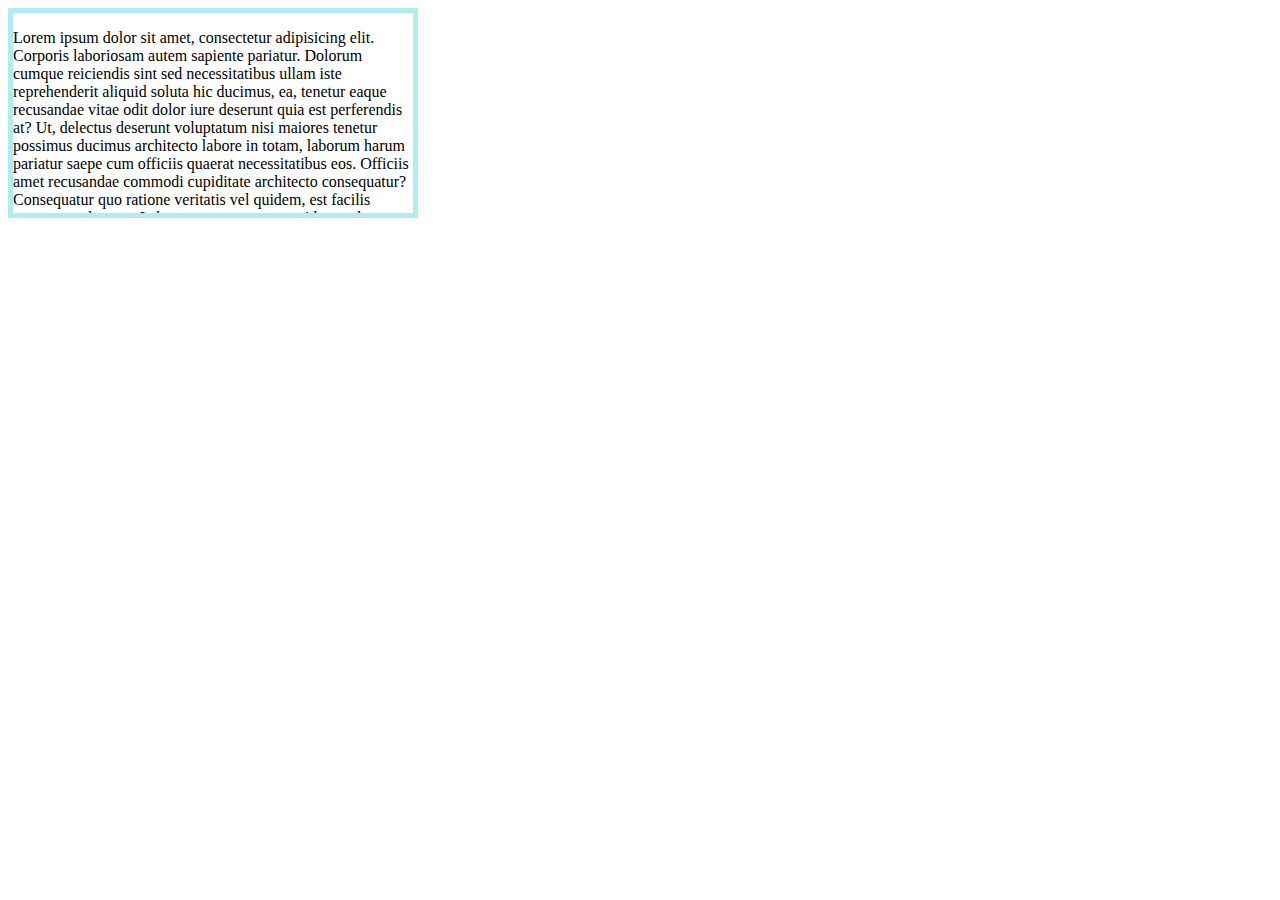
<file: index.html>
<!DOCTYPE html>
<html lang="en">
<head>
    <meta charset="UTF-8">
    <meta name="viewport" content="width=device-width, initial-scale=1.0">
    <title>Document</title>
    <link rel="stylesheet" href="style.css">
</head>
<body>
    <div class="box">
        <p>Lorem ipsum dolor sit amet, consectetur adipisicing elit. Corporis laboriosam autem sapiente pariatur. Dolorum cumque reiciendis sint sed necessitatibus ullam iste reprehenderit aliquid soluta hic ducimus, ea, tenetur eaque recusandae vitae odit dolor iure deserunt quia est perferendis at? Ut, delectus deserunt voluptatum nisi maiores tenetur possimus ducimus architecto labore in totam, laborum harum pariatur saepe cum officiis quaerat necessitatibus eos. Officiis amet recusandae commodi cupiditate architecto consequatur? Consequatur quo ratione veritatis vel quidem, est facilis magnam voluptate. Laborum accusamus provident voluptate repudiandae unde? Eligendi fuga eveniet similique laboriosam voluptas! Officia itaque enim repellendus placeat voluptates neque asperiores beatae corporis accusantium voluptatibus ipsum, ratione, minima a quis eius fugiat porro explicabo provident eveniet? Minima aliquam placeat soluta provident nisi. Exercitationem?</p>
    </div>
</body>
    <div class="box2">
        <p>Lorem ipsum, dolor sit amet consectetur adipisicing elit. Eum quae rerum aperiam iure, facilis amet unde impedit maxime assumenda dolorem id maiores illum sequi fugit ut ducimus inventore. Blanditiis, dolorum!</p>
    </div>
</html>
</file>
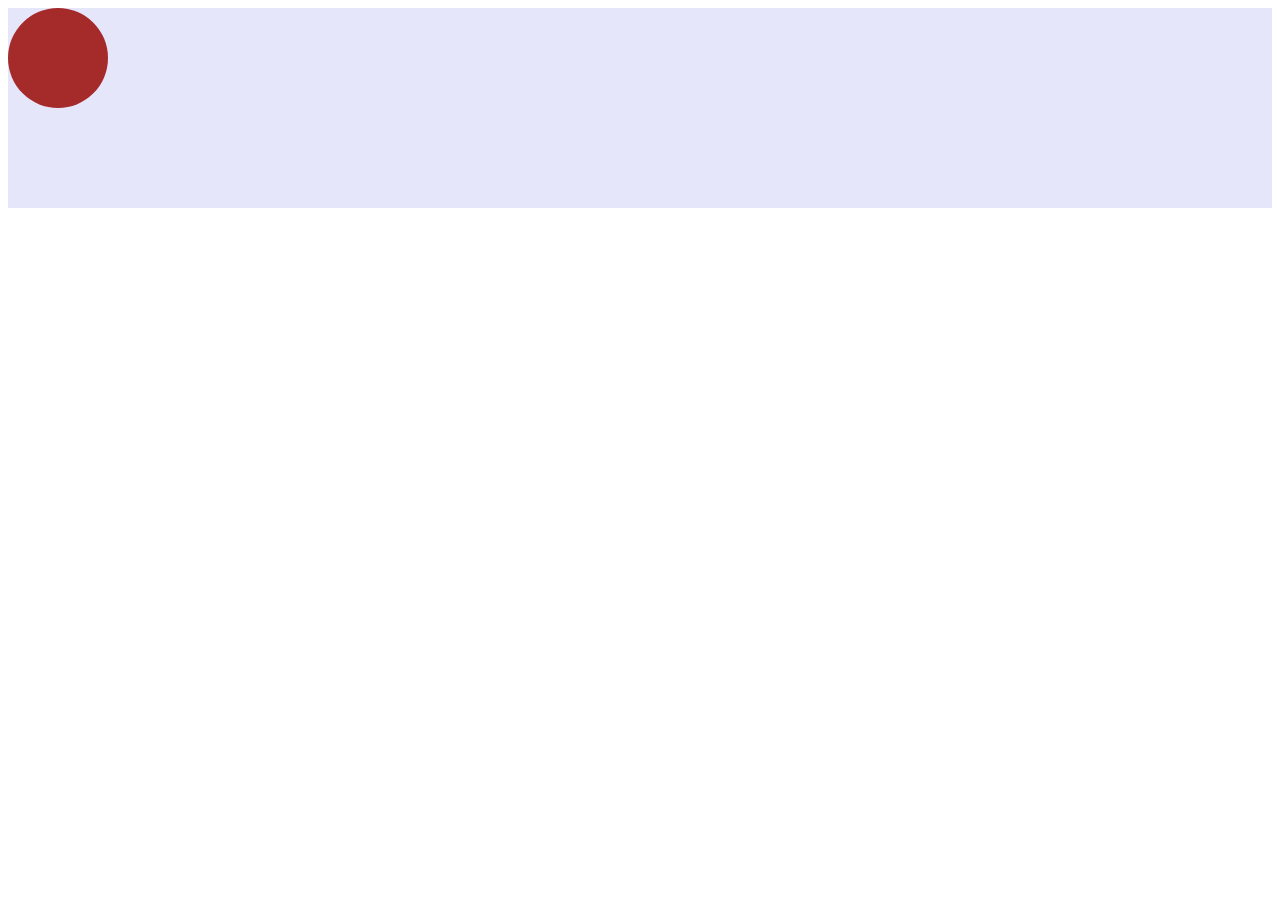
<file: animation.html>
<!DOCTYPE html>
<html lang="en">
<head>
    <meta charset="UTF-8">
    <meta name="viewport" content="width=device-width, initial-scale=1.0">
    <title>Animation</title>
    <style>
        @keyframes slidein{
            0%{
                
                left:0px;
                top:0px;
            }
            50%{
                
                left:400px;
                top:100px;
                background-color: lawngreen;
            }
            100%{
                left:800px;
                top:0px;
            }
        }
        .ball{
            height: 100px;
            width: 100px;
            border-radius: 50%;
            background-color: brown;
            position: absolute;
        }
        .stage{
            background-color:lavender;
            height: 200px;
            min-width: 800px;
        }
        .stage:hover .ball{
            animation: slidein 3s ease-in-out .5s infinite alternate; 
        }
    </style>
</head>
<body>
    <div class="stage">
        <div class="ball">

        </div>
    </div>
</body>
</html>
</file>
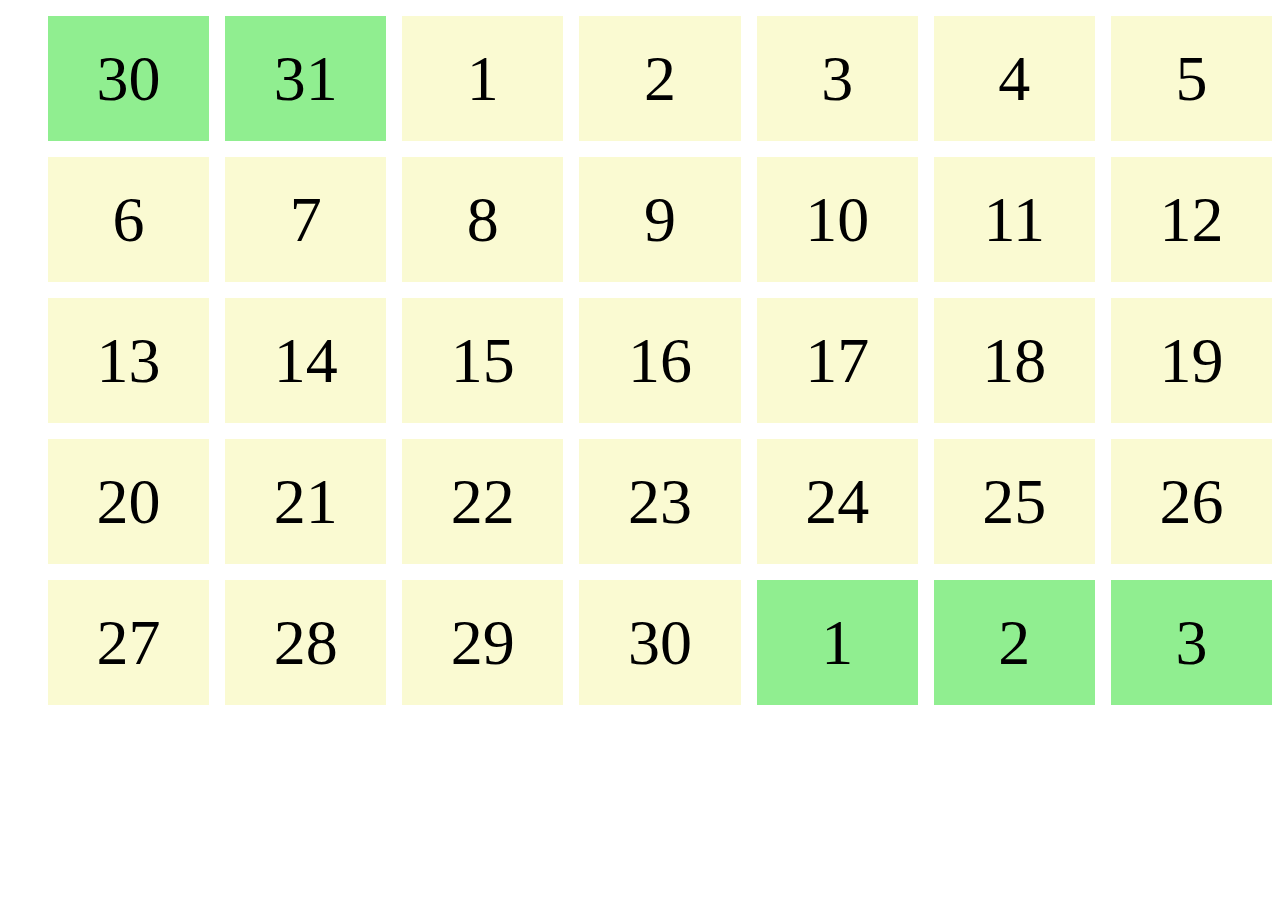
<file: calender.html>
<!DOCTYPE html>
<html lang="en">
<head>
    <meta charset="UTF-8">
    <meta name="viewport" content="width=device-width, initial-scale=1.0">
    <title>Document</title>
    <style>
        .calender ul{
            display: grid;
            grid-template-columns: repeat(7, 1fr);
            grid-gap: 1em;
        }
        .calender li{
            display: flex;
            justify-content: center;
            align-items: center;
            list-style: none;
            font-size: 4em;
            height: 125px;
            background-color: lightgoldenrodyellow;
        }
        .other-month{
            background-color: lightgreen !important;
        }
    </style>
</head>
<body>
    <div class="calender">
        <ul>
            <li class="other-month">30</li>
            <li class="other-month">31</li>
            <li>1</li>
            <li>2</li>
            <li>3</li>
            <li>4</li>
            <li>5</li>
            <li>6</li>
            <li>7</li>
            <li>8</li>
            <li>9</li>
            <li>10</li>
            <li>11</li>
            <li>12</li>
            <li>13</li>
            <li>14</li>
            <li>15</li>
            <li>16</li>
            <li>17</li>
            <li>18</li>
            <li>19</li>
            <li>20</li>
            <li>21</li>
            <li>22</li>
            <li>23</li>
            <li>24</li>
            <li>25</li>
            <li>26</li>
            <li>27</li>
            <li>28</li>
            <li>29</li>
            <li>30</li>
            <li class="other-month">1</li>
            <li class="other-month">2</li>
            <li class="other-month">3</li>
        </ul>
    </div>
</body>
</html>
</file>
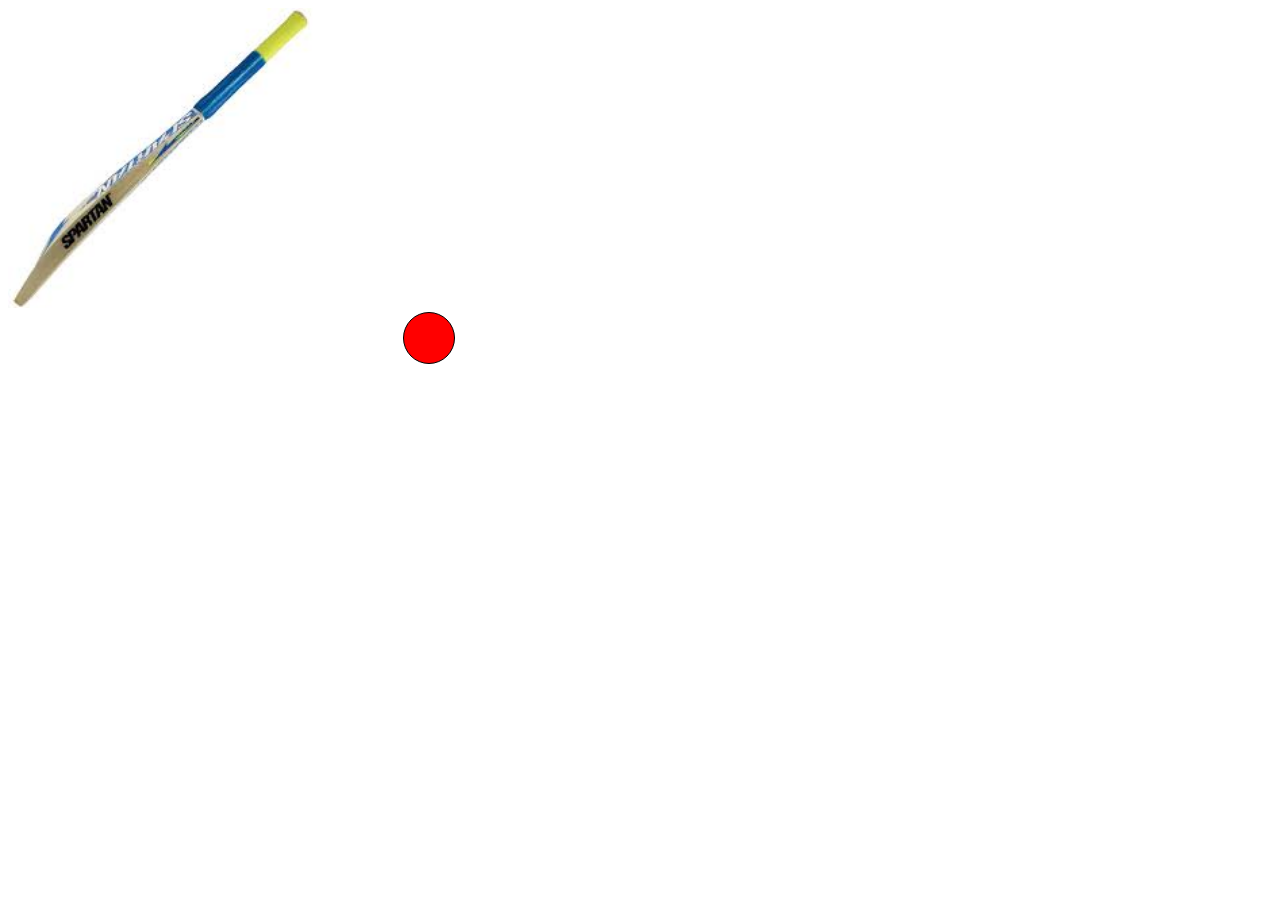
<file: Cricket.html>
<!DOCTYPE html>
<html lang="en">
<head>
    <meta charset="UTF-8">
    <meta name="viewport" content="width=device-width, initial-scale=1.0">
    <title>Cricket</title>

    <style>
        .bat{
            transition: transform .2s ease-in-out 0s;
            height: 300px;
        }
        .bat:hover{
            transform: rotate(-60deg);
            transform-origin: 100% 0%;
        }
        .ball{
            height: 50px;
            width: 50px;
            border-radius: 50%;
            background-color: red;
            position: relative;
            left: 395px;
            border: 1px solid black;
            transition: transform 1s ease-in-out 0.2s;
        }
        .field:hover .ball{
            transform:translate(800px, -200px);
        }
    </style>
</head>
<body>
    <div class="field">
        <img class="bat" src="images/bat.jpg" alt="">
        <div class="ball"></div>
    </div>
</body>
</html>
</file>
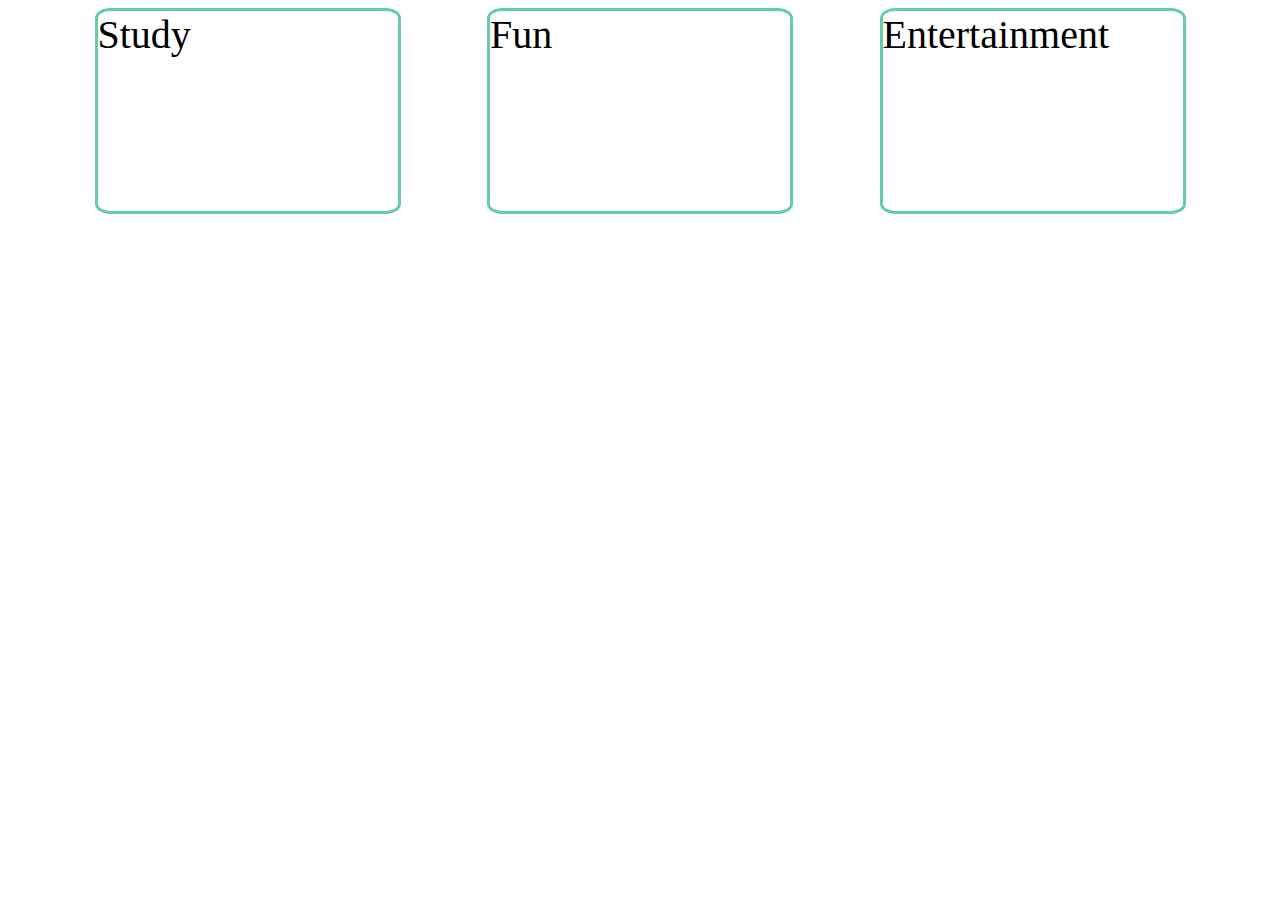
<file: flexbox.html>
<!DOCTYPE html>
<html lang="en">
<head>
    <meta charset="UTF-8">
    <meta name="viewport" content="width=device-width, initial-scale=1.0">
    <title>Document</title>
    <style>
        .container{
            display:flex;
            justify-content: space-evenly;
        }
        .box{
            width: 300px;
            height: 200px;
            font-size: 40px;
            border: 3px solid mediumaquamarine;
            border-radius: 5%;
        }
        
    </style>
</head>
<body>
    <div class="container">
        <div class="box">Study</div>
        <div class="box">Fun</div>
        <div class="box entertainment">Entertainment</div>
    </div>
</body>
</html>
</file>
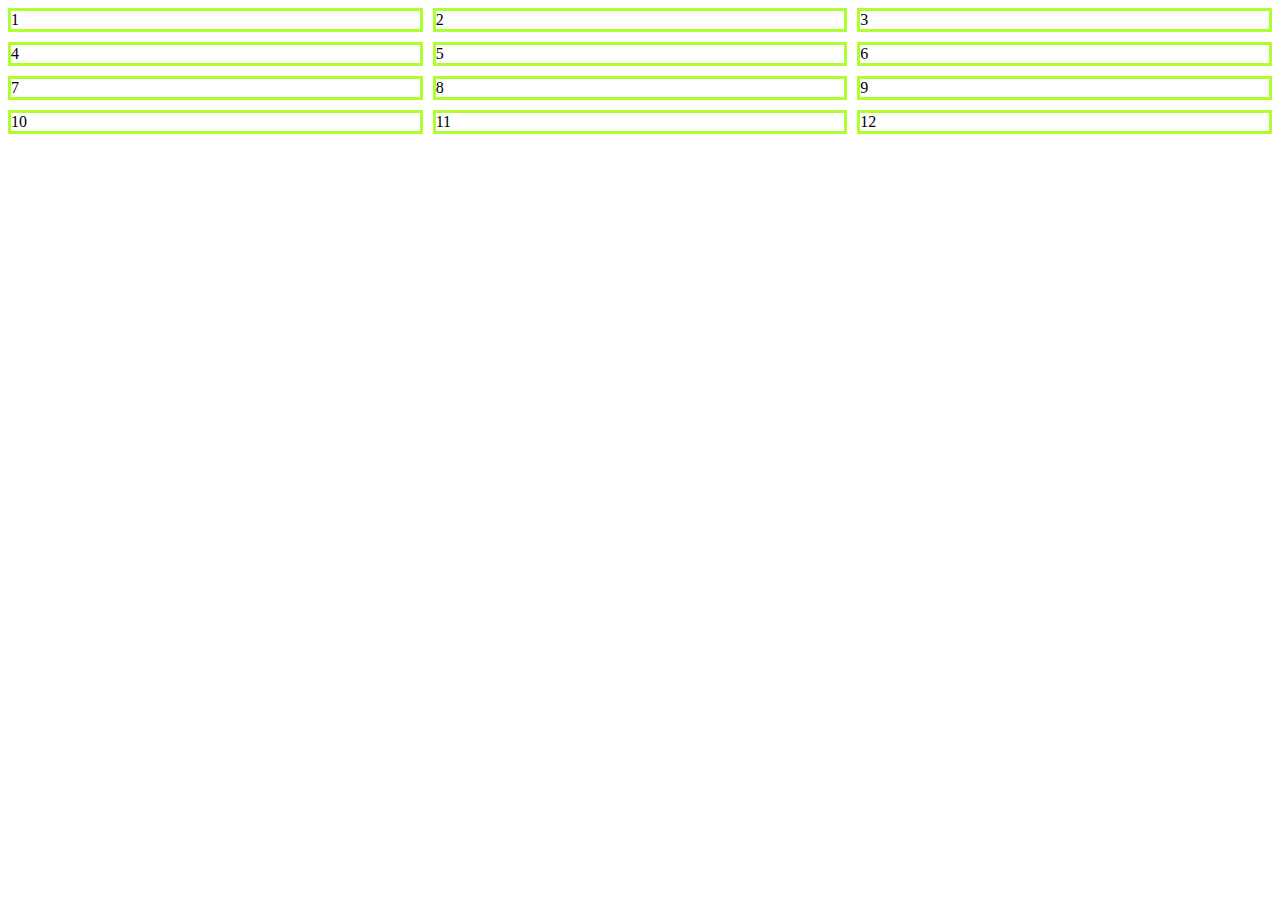
<file: grid.html>
<!DOCTYPE html>
<html lang="en">
<head>
    <meta charset="UTF-8">
    <meta name="viewport" content="width=device-width, initial-scale=1.0">
    <title>Document</title>
    <style>
        .grid{
            display: grid;
            grid-template-columns: repeat(3,1fr);
            grid-gap: 10px;
        }
        .box{
            border: 3px solid greenyellow;
            
    </style>
</head>
<body>
    <div class="grid">
        <div class="box">1</div>
        <div class="box">2</div>
        <div class="box">3</div>
        <div class="box">4</div>
        <div class="box">5</div>
        <div class="box">6</div>
        <div class="box">7</div>
        <div class="box">8</div>
        <div class="box">9</div>
        <div class="box">10</div>
        <div class="box">11</div>
        <div class="box">12</div>
    </div>
</body>
</html>
</file>
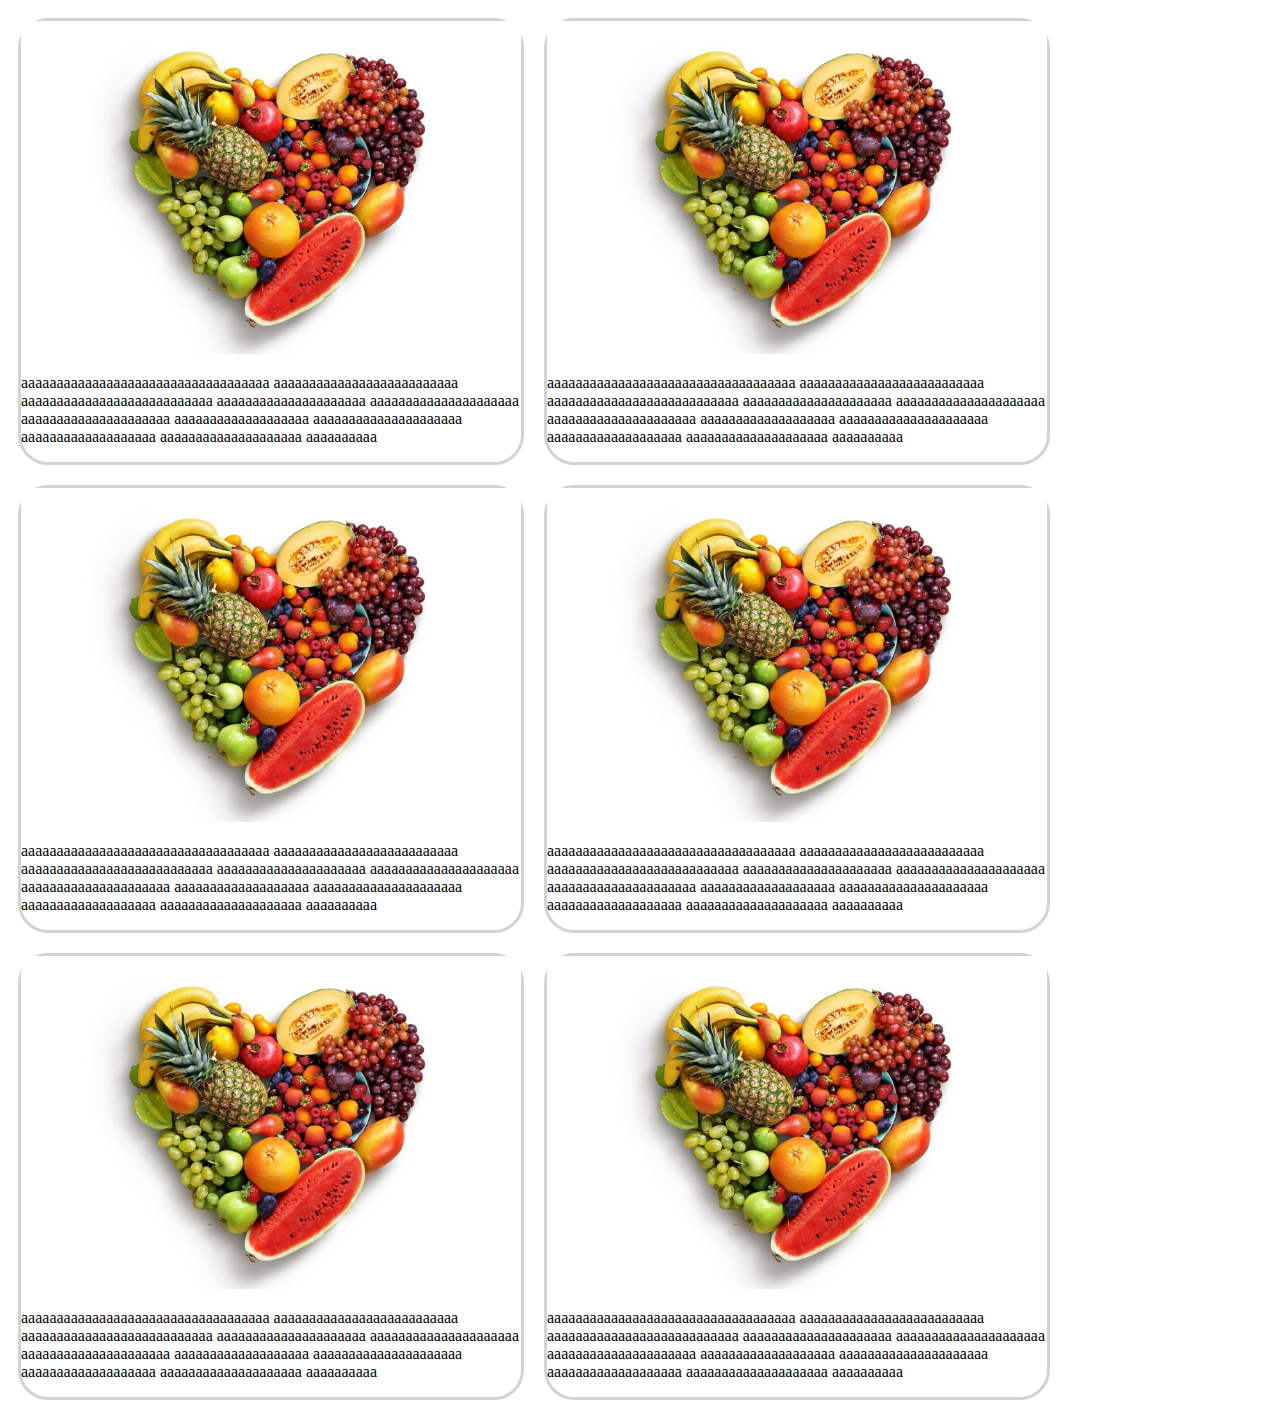
<file: mediaQuery.html>
<!DOCTYPE html>
<html lang="en">
<head>
    <meta charset="UTF-8">
    <meta name="viewport" content="width=device-width, initial-scale=1.0">
    <title>Document</title>
    <style>
        .container{
            display: flex;
            flex-direction: row;
            flex-wrap: wrap;
        }
        .food{
            margin: 10px;
            border: 3px solid lightgray;
            border-radius: 30px;
            width: 500px;
        }
        .food img{
            width: 100%;
        }
        /* @media (max-width: 500px) {
            .container{
                flex-direction: column;
            }
            .container .food{
                background-color: rosybrown;
            }
        }
        @media(min-width: 800px;){
            .container .food{
                background-color: royalblue;
            }
        } */
    </style>
</head>
<body>
    <div class="container">
    <div class="food">
        <img src="images/food.jpg" alt="">
        <p>aaaaaaaaaaaaaaaaaaaaaaaaaaaaaaaaaaa aaaaaaaaaaaaaaaaaaaaaaaaaa aaaaaaaaaaaaaaaaaaaaaaaaaaa aaaaaaaaaaaaaaaaaaaaa aaaaaaaaaaaaaaaaaaaaa aaaaaaaaaaaaaaaaaaaaa aaaaaaaaaaaaaaaaaaa aaaaaaaaaaaaaaaaaaaaa aaaaaaaaaaaaaaaaaaa aaaaaaaaaaaaaaaaaaaa aaaaaaaaaa </p>
    </div>
    <div class="food">
        <img src="images/food.jpg" alt="">
        <p>aaaaaaaaaaaaaaaaaaaaaaaaaaaaaaaaaaa aaaaaaaaaaaaaaaaaaaaaaaaaa aaaaaaaaaaaaaaaaaaaaaaaaaaa aaaaaaaaaaaaaaaaaaaaa aaaaaaaaaaaaaaaaaaaaa aaaaaaaaaaaaaaaaaaaaa aaaaaaaaaaaaaaaaaaa aaaaaaaaaaaaaaaaaaaaa aaaaaaaaaaaaaaaaaaa aaaaaaaaaaaaaaaaaaaa aaaaaaaaaa </p>
    </div>
    <div class="food">
        <img src="images/food.jpg" alt="">
        <p>aaaaaaaaaaaaaaaaaaaaaaaaaaaaaaaaaaa aaaaaaaaaaaaaaaaaaaaaaaaaa aaaaaaaaaaaaaaaaaaaaaaaaaaa aaaaaaaaaaaaaaaaaaaaa aaaaaaaaaaaaaaaaaaaaa aaaaaaaaaaaaaaaaaaaaa aaaaaaaaaaaaaaaaaaa aaaaaaaaaaaaaaaaaaaaa aaaaaaaaaaaaaaaaaaa aaaaaaaaaaaaaaaaaaaa aaaaaaaaaa </p>
    </div>
    <div class="food">
        <img src="images/food.jpg" alt="">
        <p>aaaaaaaaaaaaaaaaaaaaaaaaaaaaaaaaaaa aaaaaaaaaaaaaaaaaaaaaaaaaa aaaaaaaaaaaaaaaaaaaaaaaaaaa aaaaaaaaaaaaaaaaaaaaa aaaaaaaaaaaaaaaaaaaaa aaaaaaaaaaaaaaaaaaaaa aaaaaaaaaaaaaaaaaaa aaaaaaaaaaaaaaaaaaaaa aaaaaaaaaaaaaaaaaaa aaaaaaaaaaaaaaaaaaaa aaaaaaaaaa </p>
    </div>
    <div class="food">
        <img src="images/food.jpg" alt="">
        <p>aaaaaaaaaaaaaaaaaaaaaaaaaaaaaaaaaaa aaaaaaaaaaaaaaaaaaaaaaaaaa aaaaaaaaaaaaaaaaaaaaaaaaaaa aaaaaaaaaaaaaaaaaaaaa aaaaaaaaaaaaaaaaaaaaa aaaaaaaaaaaaaaaaaaaaa aaaaaaaaaaaaaaaaaaa aaaaaaaaaaaaaaaaaaaaa aaaaaaaaaaaaaaaaaaa aaaaaaaaaaaaaaaaaaaa aaaaaaaaaa </p>
    </div>
    <div class="food">
        <img src="images/food.jpg" alt="">
        <p>aaaaaaaaaaaaaaaaaaaaaaaaaaaaaaaaaaa aaaaaaaaaaaaaaaaaaaaaaaaaa aaaaaaaaaaaaaaaaaaaaaaaaaaa aaaaaaaaaaaaaaaaaaaaa aaaaaaaaaaaaaaaaaaaaa aaaaaaaaaaaaaaaaaaaaa aaaaaaaaaaaaaaaaaaa aaaaaaaaaaaaaaaaaaaaa aaaaaaaaaaaaaaaaaaa aaaaaaaaaaaaaaaaaaaa aaaaaaaaaa </p>
    </div>
</div>
</body>
</html>
</file>
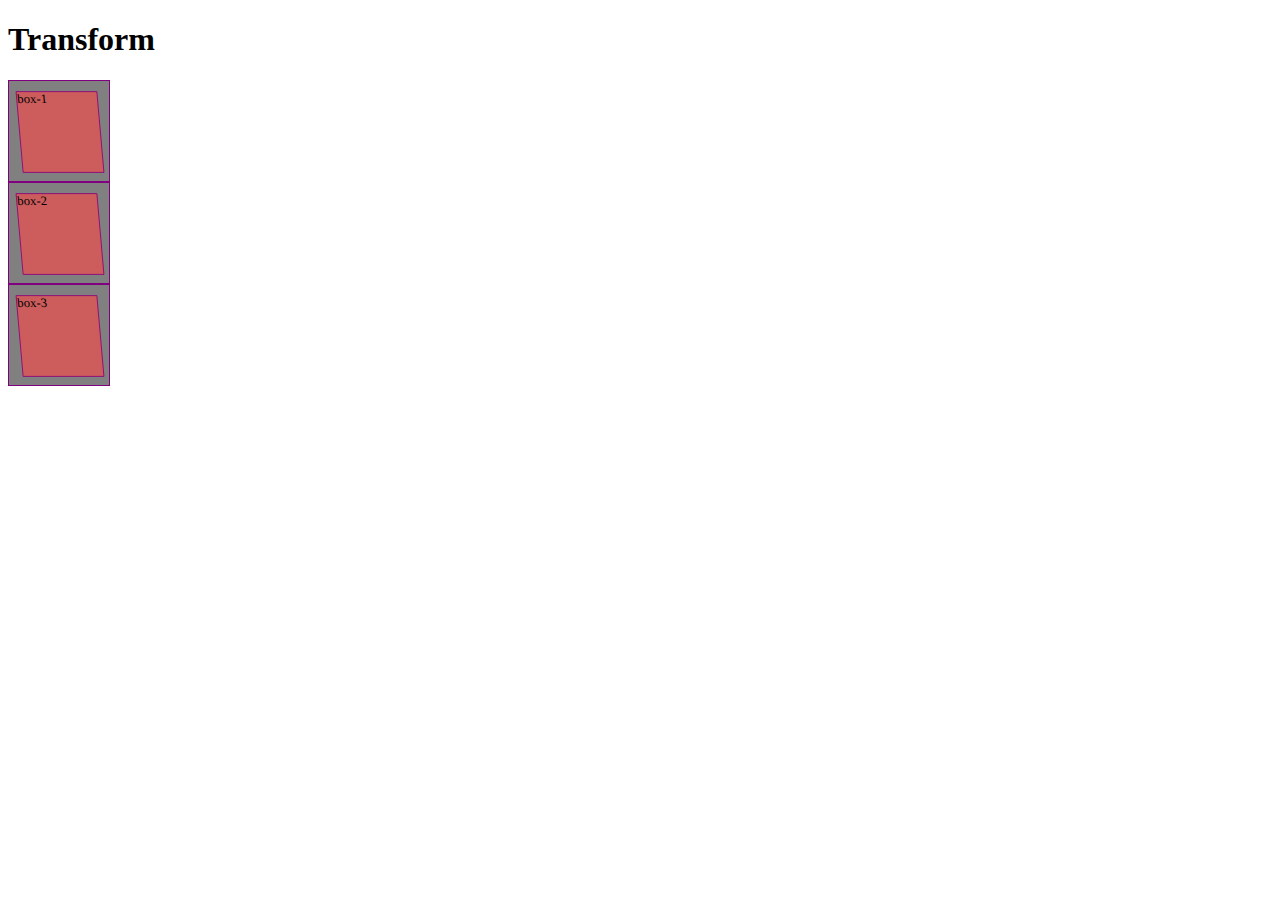
<file: transformation.html>
<!DOCTYPE html>
<html lang="en">
<head>
    <meta charset="UTF-8">
    <meta name="viewport" content="width=device-width, initial-scale=1.0">
    <title>Document</title>
    <style>
        .box{
            width: 100px;
            height: 100px;
            border: 1px solid purple;
        }
        .outer{
            background-color: gray;
        }
        .inner{
            background-color: indianred;
            transform:skew(5deg) scale(.80);
        }
    </style>
</head>
<body>
    <h1>Transform</h1>
    <div class="box outer">
        <div class="box inner">box-1</div>
    </div>
    <div class="box outer">
        <div class="box inner">box-2</div>
    </div>
    <div class="box outer">
        <div class="box inner">box-3</div>
    </div>
</body>
</html>
</file>
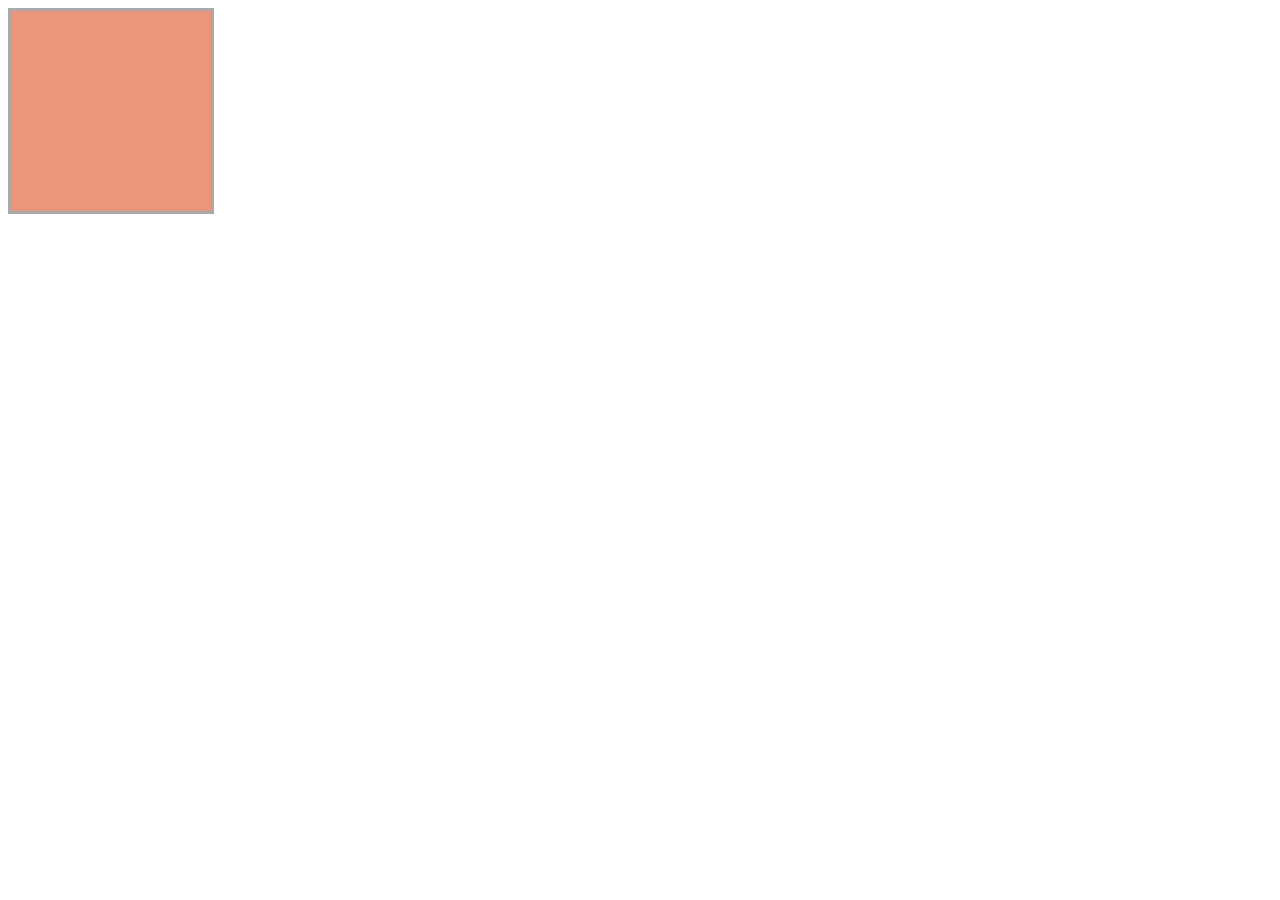
<file: transition.html>
<!DOCTYPE html>
<html lang="en">
<head>
    <meta charset="UTF-8">
    <meta name="viewport" content="width=device-width, initial-scale=1.0">
    <title>Document</title>
    <style>
        .box{
            height:200px;
            width: 200px;
            background-color: darksalmon;
            border: 3px solid darkgray;
            transition: background-color 4s ease .25s;
        }
        .box:hover{
            background-color: darkturquoise;
        }
    </style>
</head>
<body>
    <div class=box>

    </div>
    
</body>
</html>
</file>
<file: style.css>
.box{
    width:400px;
    height:200px;
    border: 5px solid paleturquoise;
    overflow: scroll;
}
.box2{
    border: 4px solid peru;
    height: 200px;
    width: 400px;
    visibility: hidden;
}
</file>
